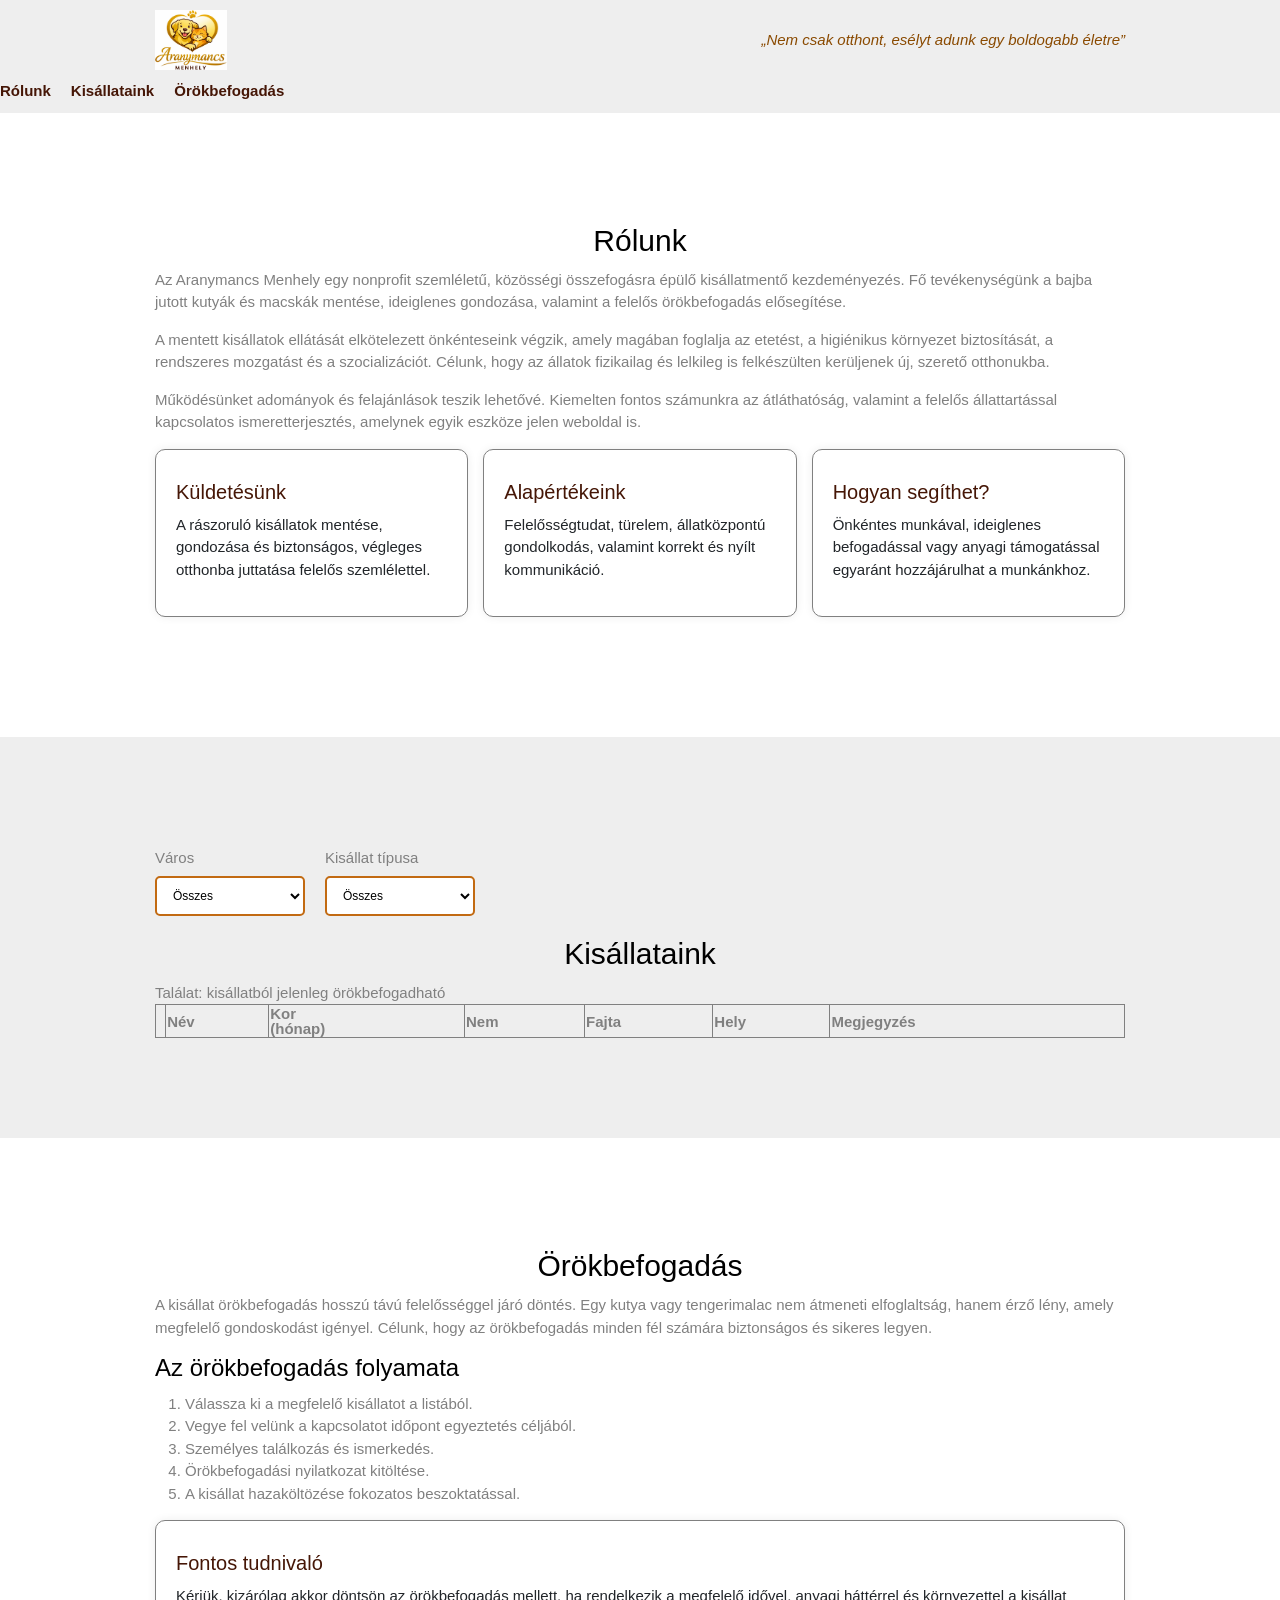
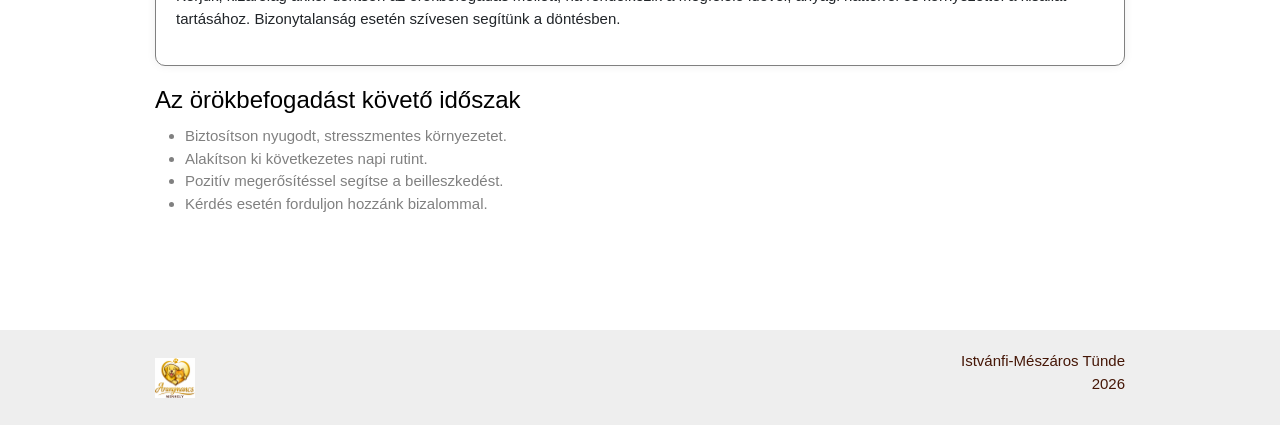
<file: aranymancs/index.html>
<!DOCTYPE html>
<html lang="hu">

<head>
    <meta charset="UTF-8">
    <meta name="viewport" content="width=device-width, initial-scale=1.0">
    <link rel="icon" type="image/x-icon" href="forrasok/favicon.ico">

    <link rel="stylesheet" href="bootstrap.min.css">
    <link rel="stylesheet" href="w3.css">
    <link rel="stylesheet" href="style.css">

    <script src="jquery.min.js"></script>
    <script src="bootstrap.bundle.min.js"></script>
    


    <title>Aranymancs</title>
    <style>
        * {
            box-sizing: border-box;
        }

        body {
            margin: 0;
            font-family: 'Segoe UI', Tahoma, Geneva, Verdana, sans-serif;
            color: gray;
        }

        .content {
            width: 100%;
            max-width: 1000px;
            margin: auto;
            padding: 0 15px;
        }

        section {
            padding: 100px 0;
        }

        section:nth-child(odd) {
            background-color: white;
        }

        header,
        footer,
        section:nth-child(even) {
            background-color: #eee;
        }

        h2 {
            text-align: center;
        }

        h2,
        h3,
        h4 {
            color: black;
        }

        @media screen and (min-width:768px) {
            .grid {
                display: grid;
                grid-template-columns: repeat(3, 1fr);
                gap: 15px;
            }
        }

        .card {
            border: 1px gray solid;
            box-shadow: 0 0 10px #eee;
        }

        table {
            width: 100%;
            line-height: 1em;
        }

        table,
        tr {
            border-collapse: collapse;
        }

        th,
        td {
            border: 1px gray solid;
        }
    </style>
</head>

<body>
    <header>
        <div class="content">
            <div class="flex">
                <img src="forrasok/logo.jpg" alt="logó">
                <div class="szlogen">
                    <p> „Nem csak otthont, esélyt adunk egy boldogabb életre”</p>
                </div>
                <div class="menu-icon" onclick="toggleMenu()">☰</div>
            </div>
        </div>
        <nav id="menu">
            <ul>
                <li><a href="#rolunk">Rólunk</a></li>
                <li><a href="#kisallatok">Kisállataink</a></li>
                <li><a href="#orokbefogadas">Örökbefogadás</a></li>
            </ul>
        </nav>
        </div>
    </header>

    <main>
        <section id="rolunk">
            <div class="content">
                <h2>Rólunk</h2>
                <p>
                    Az Aranymancs Menhely egy nonprofit szemléletű, közösségi összefogásra épülő kisállatmentő
                    kezdeményezés. Fő tevékenységünk a bajba jutott kutyák és macskák mentése, ideiglenes gondozása,
                    valamint a felelős örökbefogadás elősegítése.
                </p>
                <p>
                    A mentett kisállatok ellátását elkötelezett önkénteseink végzik, amely magában foglalja az etetést,
                    a higiénikus környezet biztosítását, a rendszeres mozgatást és a szocializációt. Célunk, hogy az
                    állatok fizikailag és lelkileg is felkészülten kerüljenek új, szerető otthonukba.
                </p>
                <p>
                    Működésünket adományok és felajánlások teszik lehetővé. Kiemelten fontos számunkra az átláthatóság,
                    valamint a felelős állattartással kapcsolatos ismeretterjesztés, amelynek egyik eszköze jelen
                    weboldal is.
                </p>



                <div class="grid">
                    <div class="card">
                        <h4>Küldetésünk</h4>
                        <p>A rászoruló kisállatok mentése, gondozása és biztonságos, végleges otthonba juttatása felelős
                            szemlélettel.
                        </p>
                    </div>
                    <div class="card">
                        <h4>Alapértékeink</h4>
                        <p> Felelősségtudat, türelem, állatközpontú gondolkodás, valamint korrekt és nyílt kommunikáció.
                        </p>
                    </div>
                    <div class="card">
                        <h4>Hogyan segíthet?</h4>
                        <p>Önkéntes munkával, ideiglenes befogadással vagy anyagi támogatással egyaránt hozzájárulhat a
                            munkánkhoz.
                        </p>
                    </div>
                </div>
            </div>
        </section>

        <section id="kisallatok">
            <div class="content">
                <div class="filter">
                    <div>
                        Város<br>
                        <select id="varos_select" onchange="loadTablazat()">
                            <option value="mind" selected>Összes</option>
                        </select>
                    </div>
                    <div>
                        Kisállat típusa<br>
                        <select id="kisallat_select" onchange="loadTablazat()">
                            <option value="mind" selected>Összes</option>
                        </select>
                    </div>
                </div>

                <h2>Kisállataink</h2>

                <div class="talalat">Találat: <span id="talalat_szam"></span> kisállatból jelenleg <span id="osszes_orkobefogadhato"></span> örökbefogadható</div>
                <div class="tabla-container">
                    <table id="kisallat_tabla">
                        <thead>
                            <tr>
                                <th></th>
                                <th>Név</th>
                                <th>Kor<br>(hónap)</th>
                                <th>Nem</th>
                                <th>Fajta</th>
                                <th>Hely</th>
                                <th>Megjegyzés</th>
                            </tr>
                        </thead>
                        <tbody id="kisallat_tbody">

                        </tbody>
                    </table>
                </div>
            </div>
        </section>

        <section>
            <div class="content">
                <h2>Örökbefogadás</h2>
                <p>
                    A kisállat örökbefogadás hosszú távú felelősséggel járó döntés. Egy kutya vagy tengerimalac nem
                    átmeneti elfoglaltság, hanem érző lény, amely megfelelő gondoskodást igényel. Célunk, hogy az
                    örökbefogadás minden fél számára biztonságos és sikeres legyen.
                </p>
                <h3>Az örökbefogadás folyamata</h3>
                <ol>
                    <li>Válassza ki a megfelelő kisállatot a listából.</li>
                    <li>Vegye fel velünk a kapcsolatot időpont egyeztetés céljából.</li>
                    <li>Személyes találkozás és ismerkedés.</li>
                    <li>Örökbefogadási nyilatkozat kitöltése.</li>
                    <li>A kisállat hazaköltözése fokozatos beszoktatással.</li>
                </ol>
                <div class="card">
                    <h4>Fontos tudnivaló</h4>
                    <p>
                        Kérjük, kizárólag akkor döntsön az örökbefogadás mellett, ha rendelkezik a megfelelő idővel,
                        anyagi háttérrel és környezettel a kisállat tartásához. Bizonytalanság esetén szívesen segítünk
                        a döntésben.
                    </p>
                </div>
                <h3>Az örökbefogadást követő időszak</h3>
                <ul>
                    <li>Biztosítson nyugodt, stresszmentes környezetet.</li>
                    <li>Alakítson ki következetes napi rutint.</li>
                    <li>Pozitív megerősítéssel segítse a beilleszkedést.</li>
                    <li>Kérdés esetén forduljon hozzánk bizalommal.</li>

                </ul>
            </div>
        </section>

    </main>

    <footer>
        <div class="content_flex">

            <img id="footer-logo" src="forrasok/logo.jpg" alt="logó">
            <div id="lablec_szoveg">
                Istvánfi-Mészáros Tünde <br>
                2026
            </div>

        </div>

    </footer>


</body>


</html>
</file>
<file: aranymancs/style.css>
header {
    background-color: #eee;
    padding:10px 0;
}

.flex {
    display: flex;
    align-items: center;
    justify-content: space-between;
    gap: 20px;
}

.flex img {
    height: 60px;
    width: auto;
}

.szlogen p {
    margin: 0;
    font-style: italic;
    color: #8a4a00;

}

nav ul {
    list-style: none;
    display: flex;
    gap: 20px;
    padding: 0;
    margin: 10px 0 0 0;
}

nav a {
    text-decoration: none;
    color: #451606;
    font-weight: bold;

}

.menu-icon {
    font-size: 30px;
    cursor: pointer;
    display: none;
}

.card {
    background-color: white;
    padding: 20px;
    border-radius: 10px;
    box-shadow: 3px;
    margin-bottom: 20px;

}

.card h4 {
    color: #451606;
}

.content img {
    height: 60px;
    width: auto;
    float: left;
    margin-right: 10px;
}


section .content .filter{
    display: flex;
    justify-content: flex-start;
    gap: 20px;
    padding: 10px 0; 
}

section .content .filter select{
    min-width:150px;
    height: 40px;
    margin-top: 6px;
    padding:0 12px;
    border:2px solid #c26a12;
    border-radius: 5px;
    background-color: #fff;
    font-size:12px;
    color: black;

}

footer .content_flex {
    display: flex;
    align-items: center;
    justify-content: space-between;
    flex-wrap: wrap;
    max-width: 1000px;
    margin: auto;
    padding: 0 15px;
    gap: 10px;
}

#footer-logo{
    height:40px !important;
    width: 40px !important;
    float:none;
}


#lablec_szoveg {
    text-align: right;
    color: #451606;
    padding-top: 20px;
    padding-bottom: 30px;

}

@media (max-width: 767px) {

    .flex {
        flex-direction: column;
        text-align: center;
        gap:10px;
    }

    nav ul{
        flex-direction:column;
        gap: 10px;
        margin-top: 10px;
    }

    .menu-icon{
        display: block;
    }

    .grid{
       grid-template-columns: 1fr; 
    }

    #lablec_szoveg {
        text-align: center;
        padding-top: 10px;
    }
}

@media (min-width: 768px) {
    .grid {
        grid-template-columns: repeat(3, 1fr);
    }
}
</file>
